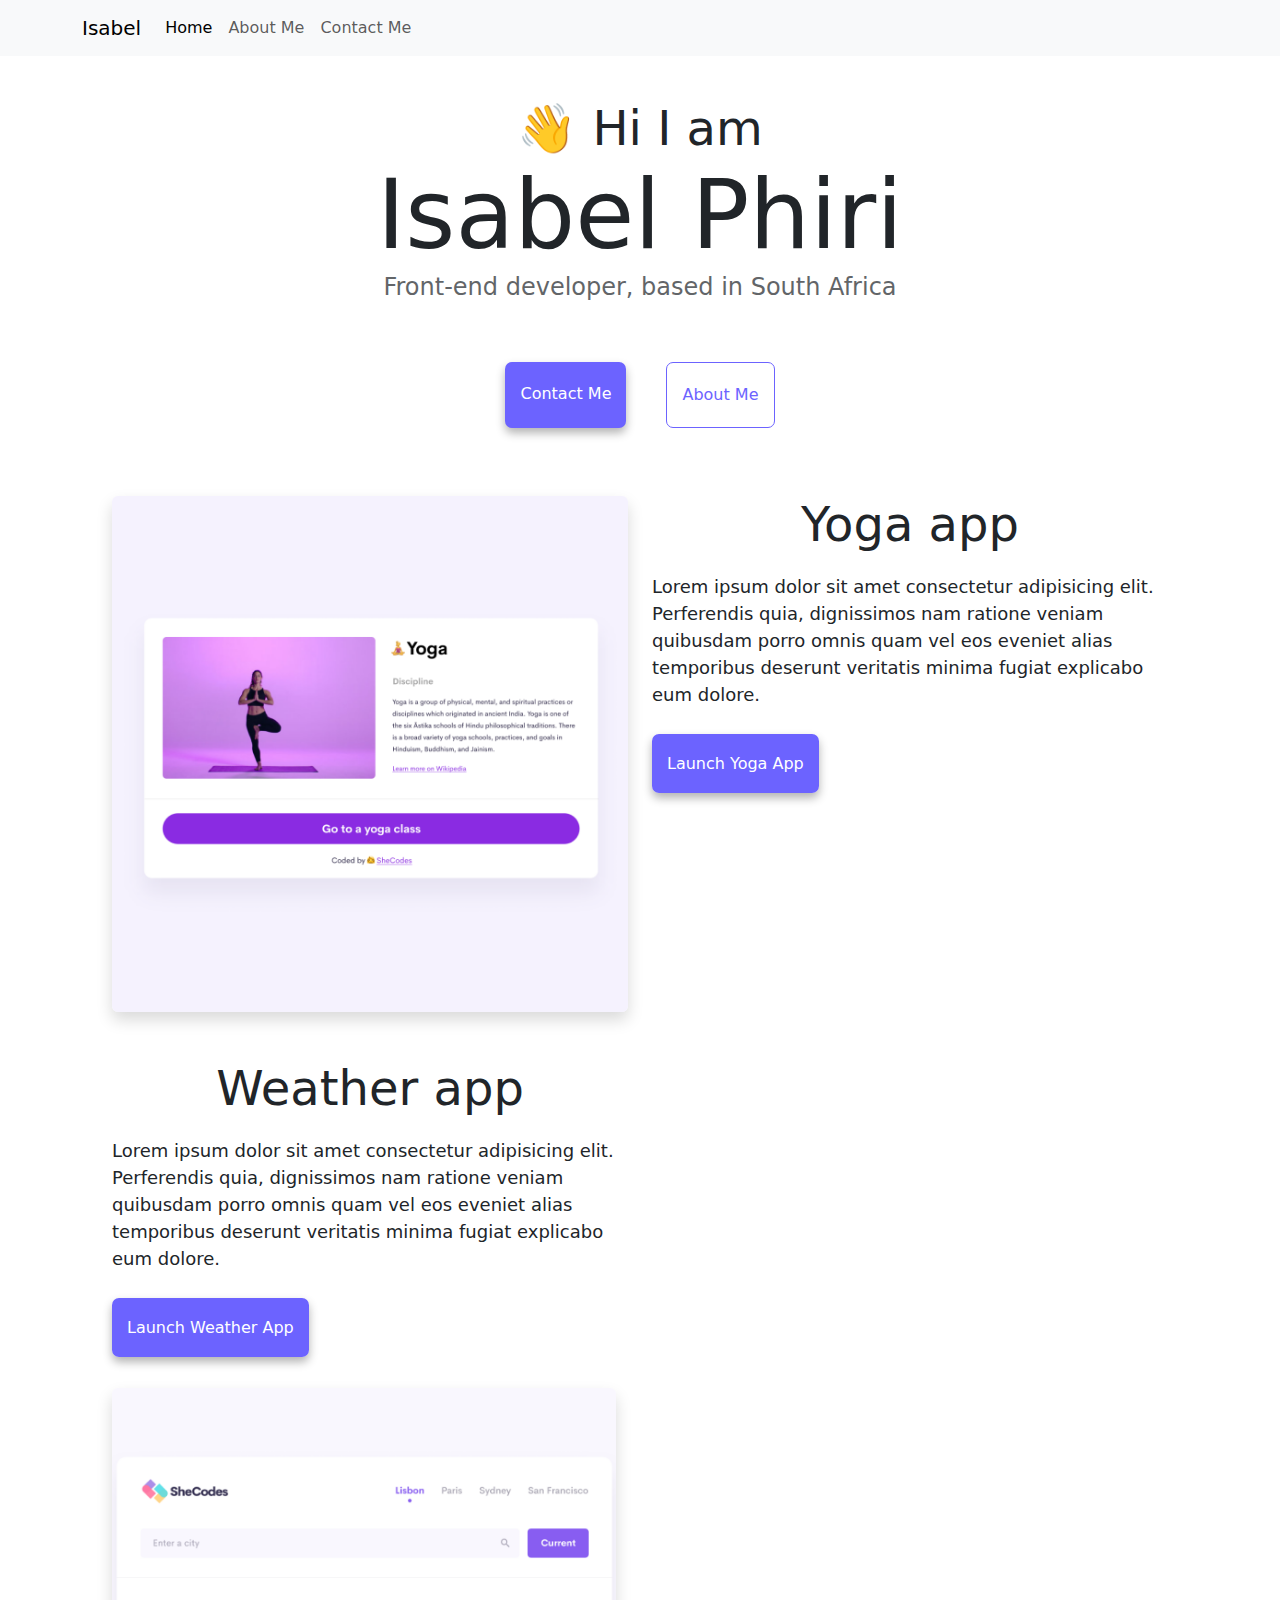
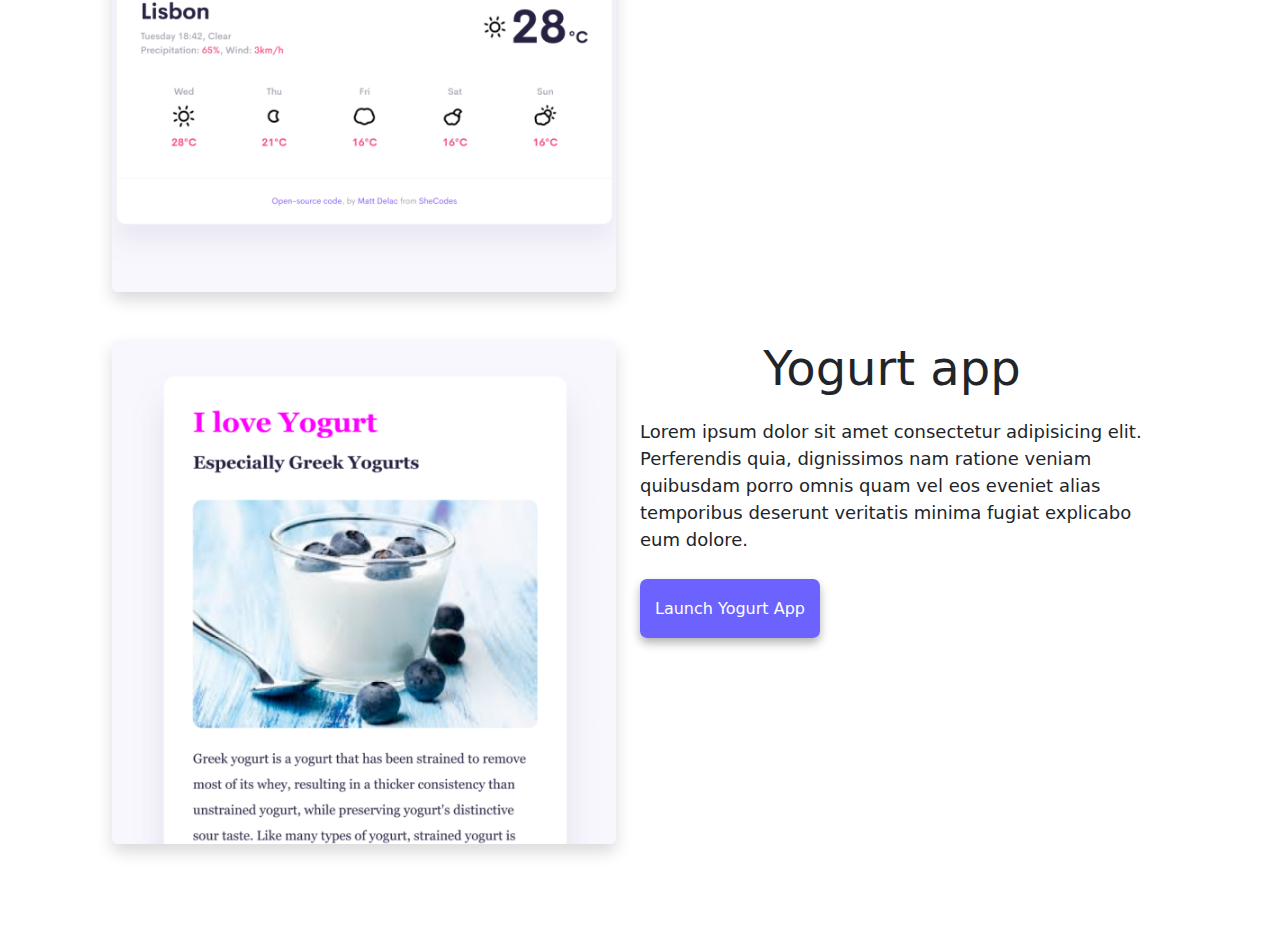
<file: index.html>
<!DOCTYPE html>
<html lang="en">
  <head>
    <meta charset="UTF-8" />
    <meta name="description" content="Isabel Phiri is a front end developer who is dedicated to optimizing html for seach engines" />
    <meta http-equiv="X-UA-Compatible" content="IE=edge" />
    <meta name="viewport" content="width=device-width, initial-scale=1.0" />
    <title>Isabel Phiri a Front-end developer</title>
    <link href="https://cdn.jsdelivr.net/npm/bootstrap@5.3.3/dist/css/bootstrap.min.css" rel="stylesheet" integrity="sha384-QWTKZyjpPEjISv5WaRU9OFeRpok6YctnYmDr5pNlyT2bRjXh0JMhjY6hW+ALEwIH" crossorigin="anonymous">
<script src="https://cdn.jsdelivr.net/npm/bootstrap@5.3.3/dist/js/bootstrap.bundle.min.js" integrity="sha384-YvpcrYf0tY3lHB60NNkmXc5s9fDVZLESaAA55NDzOxhy9GkcIdslK1eN7N6jIeHz" crossorigin="anonymous"></script>
<link rel="stylesheet" href="/style.css"/>
  </head>
<nav class="navbar navbar-expand-lg navbar-light bg-light fixed-top">
  <div class="container">
    <button class="navbar-toggler" type="button" data-bs-toggle="collapse" data-bs-target="#navbarTogglerDemo03" aria-controls="navbarTogglerDemo03" aria-expanded="false" aria-label="Toggle navigation">
      <span class="navbar-toggler-icon"></span>
    </button>
    <a class="navbar-brand" href="index.html">Isabel</a>
    <div class="collapse navbar-collapse" id="navbarTogglerDemo03">
      <ul class="navbar-nav me-auto mb-2 mb-lg-0">
        <li class="nav-item">
          <a class="nav-link active" aria-current="page" href="index.html">Home</a>
        </li>
        <li class="nav-item">
          <a class="nav-link" href="/about.html">About Me</a>
        </li>
        <li class="nav-item">
          <a class="nav-link" href="about.html#contact">Contact Me</a>
        </li>
      </ul>
    </div>
  </div>
</nav>
  <body>
    <h2 class="text-center">👋 Hi I am</h2>
    <h1 class="text-center">Isabel Phiri </h1>
    <h3 class="text-center"> Front-end developer, based in South Africa</h3>
    <div class="navigation-links  mb-5">
      <a href="about.html#contact" class="primary-link">Contact me</a>
      <a href="about.html" class="secondary-link">About me</a>
    </div>
    <div class="container mt-5 homepage-images">
      <div class="row">
    <div class="col-sm-6">
      <img src="/images/yoga.png" alt="yoga project" class="img-fluid rounded shadow d-none d-sm-block"/>
   </div>
    <div class="col-sm-6">
      <h2 >Yoga app</h2>
      <p class="mb-4">
        Lorem ipsum dolor sit amet consectetur adipisicing elit. Perferendis
        quia, dignissimos nam ratione veniam quibusdam porro omnis quam vel
        eos eveniet alias temporibus deserunt veritatis minima fugiat
        explicabo eum dolore.
      </p>
        <a href="#" class="primary-link" title="Donora">Launch Yoga App</a>
    </div>
      </div>
      <div class="row mt-5">
          <div class="col-sm-6">
            <h2>Weather app</h2>
            <p class="mb-4">
              Lorem ipsum dolor sit amet consectetur adipisicing elit. Perferendis
              quia, dignissimos nam ratione veniam quibusdam porro omnis quam vel
              eos eveniet alias temporibus deserunt veritatis minima fugiat
              explicabo eum dolore.
            </p>
              <a href="#" class="primary-link"title="Donora"> Launch Weather App</a>
            </div>
            <div class="row mt-5">
            <div class="col-sm-6">
              <img src="/images/weather.png" alt="weather project" class="img-fluid rounded shadow d-none d-sm-block"/>
            </div>
      </div>
      <div class="row mt-5">
        <div class="col-sm-6">
          <img src="/images/yogurt.png"alt="yogurt project" class="img-fluid rounded shadow d-none d-sm-block"/>
        </div>
      <div class="col-sm-6">
              <h2>Yogurt app</h2>
              <p class ="mb-4">
                Lorem ipsum dolor sit amet consectetur adipisicing elit. Perferendis
                quia, dignissimos nam ratione veniam quibusdam porro omnis quam vel
                eos eveniet alias temporibus deserunt veritatis minima fugiat
                explicabo eum dolore.
              </p>
                <a href="#" class="primary-link" title="Donora">Launch Yogurt App</a>
              </div>
            </div>
          </div>
        

  </body>
</html>
</file>
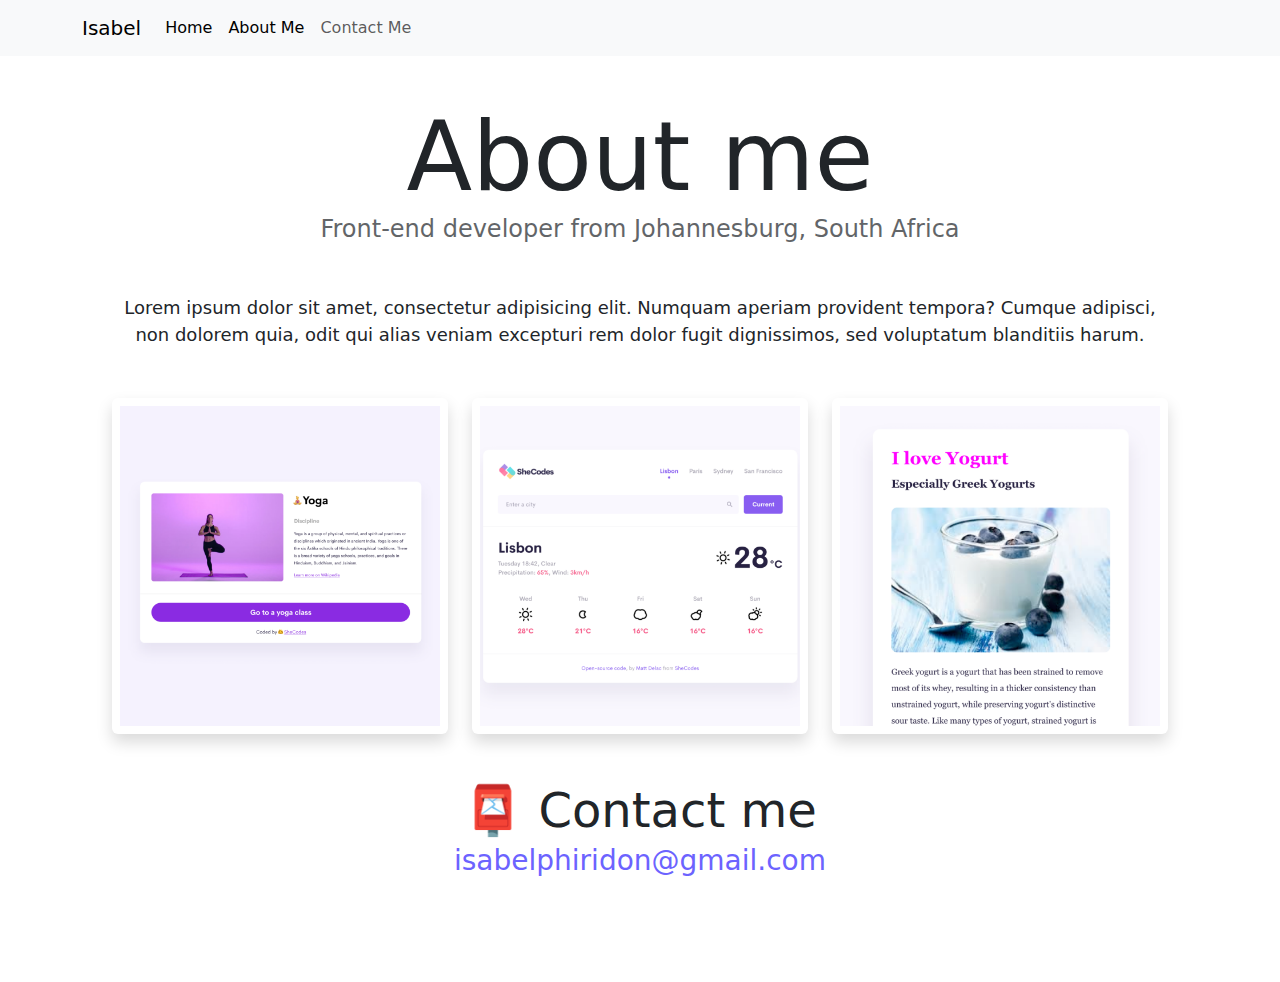
<file: about.html>
<CTY!DOPE html>
<html lang="en">
  <head>
    <meta charset="UTF-8" />
    <meta http-equiv="X-UA-Compatible" content="IE=edge" />
    <meta name="viewport" content="width=device-width, initial-scale=1.0" />
    <link href="https://cdn.jsdelivr.net/npm/bootstrap@5.3.3/dist/css/bootstrap.min.css" rel="stylesheet" integrity="sha384-QWTKZyjpPEjISv5WaRU9OFeRpok6YctnYmDr5pNlyT2bRjXh0JMhjY6hW+ALEwIH" crossorigin="anonymous">
<script src="https://cdn.jsdelivr.net/npm/bootstrap@5.3.3/dist/js/bootstrap.bundle.min.js" integrity="sha384-YvpcrYf0tY3lHB60NNkmXc5s9fDVZLESaAA55NDzOxhy9GkcIdslK1eN7N6jIeHz" crossorigin="anonymous"></script>

    <link rel="stylesheet" href="/style.css" />
    <title>About Isabel Phiri</title>
  </head>
  <body>
    <nav class="navbar navbar-expand-lg navbar-light bg-light fixed-top">
      <div class="container">
        <button class="navbar-toggler" type="button" data-bs-toggle="collapse" data-bs-target="#navbarTogglerDemo03" aria-controls="navbarTogglerDemo03" aria-expanded="false" aria-label="Toggle navigation">
          <span class="navbar-toggler-icon"></span>
        </button>
        <a class="navbar-brand" href="index.html">Isabel</a>
        <div class="collapse navbar-collapse" id="navbarTogglerDemo03">
          <ul class="navbar-nav me-auto mb-2 mb-lg-0">
            <li class="nav-item">
              <a class="nav-link active" aria-current="page" href="/">Home</a>
            </li>
            <li class="nav-item">
              <a class="nav-link active" href="about.html">About Me</a>
            </li>
            <li class="nav-item">
              <a class="nav-link" href="about.html#contact">Contact Me</a>
            </li>
          </ul>
        </div>
      </div>
    </nav>
    <h1 class="text-center">About me</h1>
    <h3 class="text-center">Front-end developer from Johannesburg, South Africa</h3>
    <div class="about-paragraphs text-center">
      <p>
        Lorem ipsum dolor sit amet, consectetur adipisicing elit. Numquam
        aperiam provident tempora? Cumque adipisci, non dolorem quia, odit qui
        alias veniam excepturi rem dolor fugit dignissimos, sed voluptatum
        blanditiis harum.
      </p>
    </div>
    <div class="container">
      <div class="row">
        <div class="col-sm-4">
          <img src="images/yoga.png" class="img-fluid p-2 shadow rounded"/>
        </div>
          <div class="col-sm-4">
            <img src="images/weather.png" class="img-fluid p-2 shadow rounded"/>
          </div>
        <div class="col-sm-4">
          <img src="images/yogurt.png" class="img-fluid p-2 shadow rounded"/>
        </div>
      </div>
    </div>
    <div id="contact" class="mt-5">
      <h2 class="text-center">📮 Contact me</h2>
      <a href="mailto:isabelphiridon@gmail.com" class="email-link"> isabelphiridon@gmail.com </a>
    </div>
  </body>
</html>
</file>
<file: style.css>
:root {
  --primary-color: #6c63ff;
  --secondary-color: #f5f2fe;
  --box-shadow: 0 5px 10px rgba(0, 0, 0, 0.3);
}

body {
  margin: 100px;
}

h1,
h2,
h3 {
  margin: 0;
  text-align: center;
}

h1 {
  font-size: 96px;
}

h2 {
  font-size: 48px;
}

h3 {
  font-size: 24px;
  opacity: 0.7;
}

p {
  font-size: 18px;
  line-height: 1.5;
  padding: 20px 0;
  
}

.navigation-links {
  display: flex;
  margin-top: 40px;
  justify-content: center;
}

.navigation-links a {
  margin: 20px;
  
}

.primary-link {
  border-radius: 7px;
  padding: 20px 15px;
  text-decoration: none;
  text-transform: capitalize;
  background: var(--primary-color);
  box-shadow: var(--box-shadow);
  color: white;
}

.secondary-link {
  border-radius: 7px; 
  padding: 20px 15px;
  text-decoration: none;
  text-transform: capitalize;
  color: var(--primary-color);
  border: 1px solid var(--primary-color);
}

.homepage-link {
  color: var(--primary-color);
  text-align: center;
  display: block;
}

.about-paragraphs {
  margin: 30px 0;
}

.about-paragraphs p {
  margin: 10px;
}

.email-link {
  display: flex;
  justify-content: center;
  color: var(--primary-color);
  font-size: 28px;
  text-decoration: none;
}

.email-link:hover {
  text-decoration: underline;
}

@media (max-width: 576px) {
  h1 {
    font-size: 40px;
  }
  h2 {
    font-size: 20px;

  }
  h3 {
    font-size: 18px;

  }
  p {
    text-align: center;
    font-size: 16px;
    
  }
  .primary-link {
    font-size: 14px;
  }
  .secondary-link {
    font-size: 14px;
  }
  .primary-link {
    display: block;
    text-align: center;
    margin: 0 20px;
    font-size: 18px;
  }

}
</file>
